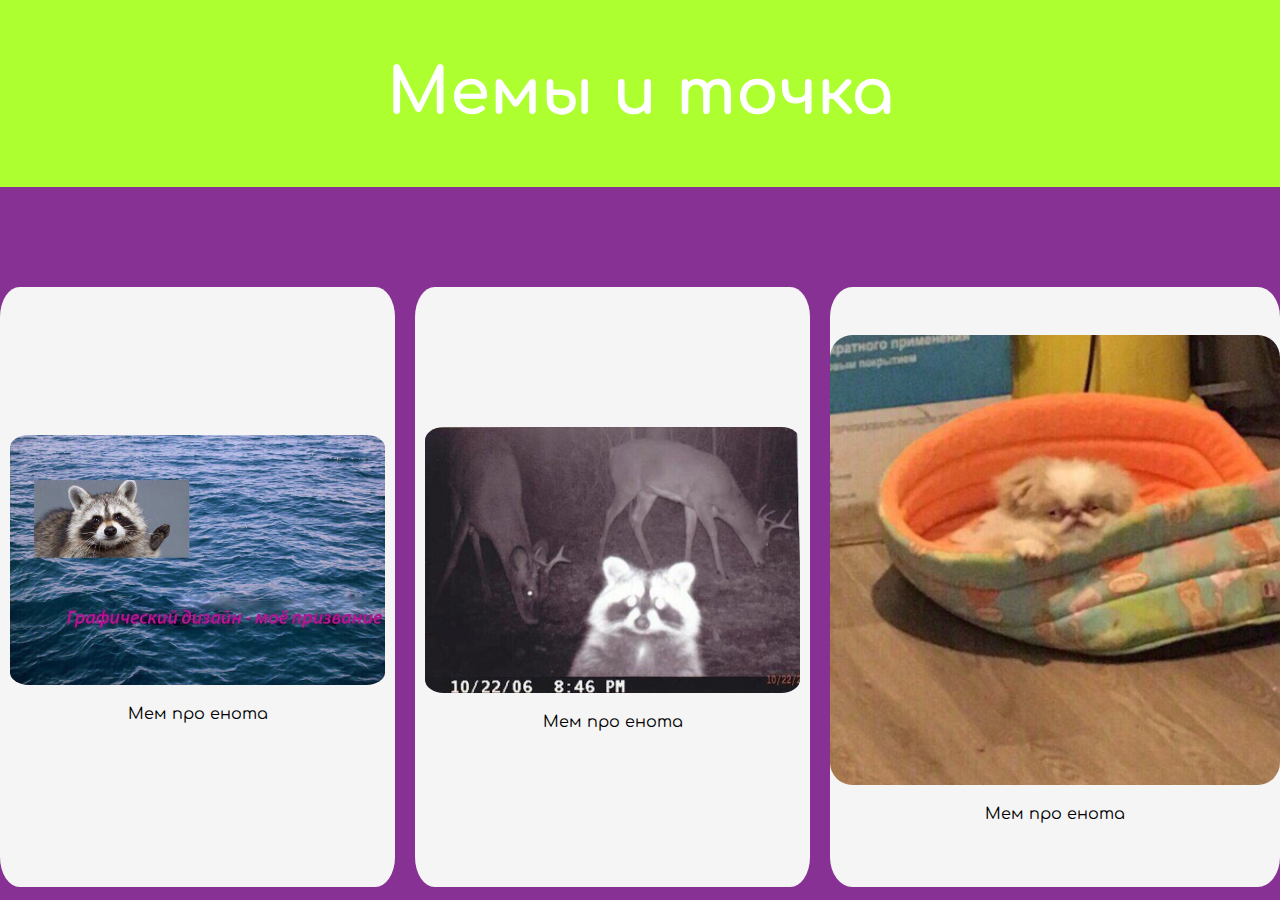
<file: index.html>
<!DOCTYPE html>
<html lang="en">
  <head>
    <link rel="stylesheet" href="style.css" />
    <link rel="preconnect" href="https://fonts.googleapis.com" />
    <link rel="preconnect" href="https://fonts.gstatic.com" crossorigin />
    <link
      href="https://fonts.googleapis.com/css2?family=AR+One+Sans&family=Comfortaa:wght@300&family=Edu+TAS+Beginner&family=Roboto+Slab:wght@100&display=swap"
      rel="stylesheet"
    />
    <meta charset="UTF-8" />
    <meta name="viewport" content="width=device-width, initial-scale=1.0" />
    <title>Наш сайт с веба</title>
  </head>
  <body>
    <header class="header">
        <div class="container">
            <h1>Мемы и точка</h1>
        </div>
    </header>
    <div class="container">

        <div class="card">
            <a href="/dizayn.html" target="_blank">
                <img src="/assets/dizain.jpg" alt="" class="card_img">
            </a>
            <p class="card_text">Мем про енота</p>
        </div>
        <div class="card">
            <a href="/enot.html" target="_blank">
                <img src="/assets/enot.jpg" alt="" class="card_img">
            </a>
            <p class="card_text">Мем про енота</p>
        </div>
        <div class="card">
            <a href="/dog.html" target="_blank">
                <img src="/assets/dog.jpg" alt="" class="card_img" style="width: 450px;">
            </a>
            <p class="card_text">Мем про енота</p>
        </div>
    </div>
  </body>
</html>
</file>
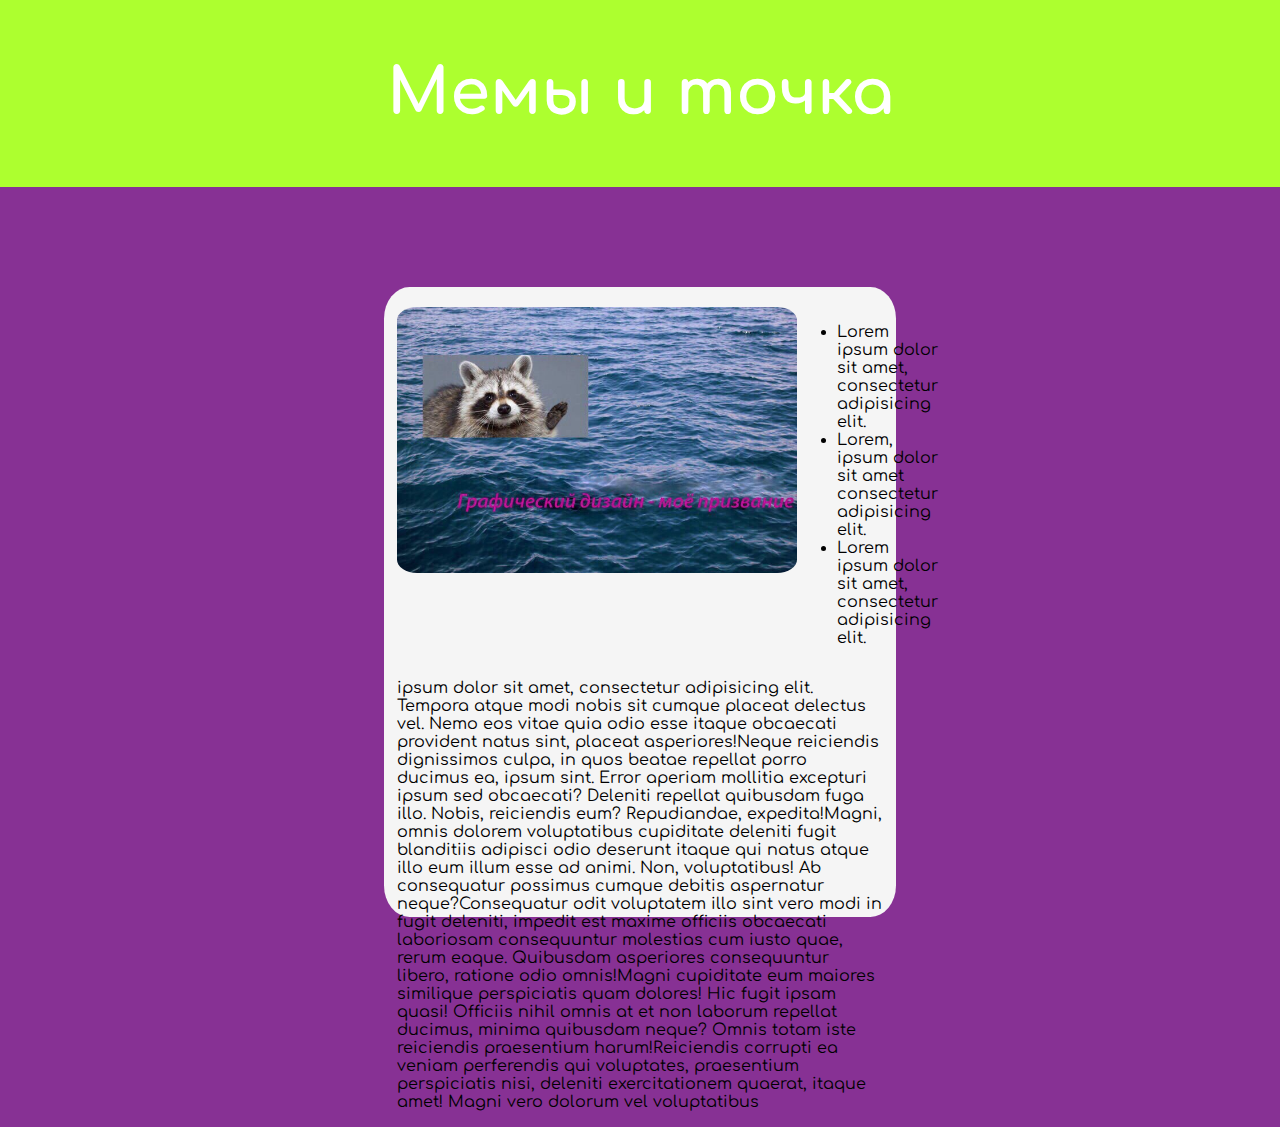
<file: dizayn.html>
<!DOCTYPE html>
<html lang="en">
  <head>
    <link rel="stylesheet" href="style.css" />
    <link rel="preconnect" href="https://fonts.googleapis.com" />
    <link rel="preconnect" href="https://fonts.gstatic.com" crossorigin />
    <link
      href="https://fonts.googleapis.com/css2?family=AR+One+Sans&family=Comfortaa:wght@300&family=Edu+TAS+Beginner&family=Roboto+Slab:wght@100&display=swap"
      rel="stylesheet"
    />
    <meta charset="UTF-8" />
    <meta name="viewport" content="width=device-width, initial-scale=1.0" />
    <title>Наш сайт с веба</title>
  </head>
  <body>
    <header class="header">
      <div class="container">
        <h1>Мемы и точка</h1>
      </div>
    </header>

    <main class="card_detail">
      <div class="card_container">
        <div class="first">
          <div class="img_block">
            <img src="/assets/dizain.jpg">
          </div>
          <div class="list_block"></div>
          <ul>
            <li>Lorem ipsum dolor sit amet, consectetur adipisicing elit.</li>
            <li>Lorem, ipsum dolor sit amet consectetur adipisicing elit.</li>
            <li>Lorem ipsum dolor sit amet, consectetur adipisicing elit.</li>
          </ul>
        </div>
        <div class="second">
            <p> ipsum dolor sit amet, consectetur adipisicing elit. Tempora atque modi nobis sit cumque placeat delectus vel. Nemo eos vitae quia odio esse itaque obcaecati provident natus sint, placeat asperiores!</span><span>Neque reiciendis dignissimos culpa, in quos beatae repellat porro ducimus ea, ipsum sint. Error aperiam mollitia excepturi ipsum sed obcaecati? Deleniti repellat quibusdam fuga illo. Nobis, reiciendis eum? Repudiandae, expedita!</span><span>Magni, omnis dolorem voluptatibus cupiditate deleniti fugit blanditiis adipisci odio deserunt itaque qui natus atque illo eum illum esse ad animi. Non, voluptatibus! Ab consequatur possimus cumque debitis aspernatur neque?</span><span>Consequatur odit voluptatem illo sint vero modi in fugit deleniti, impedit est maxime officiis obcaecati laboriosam consequuntur molestias cum iusto quae, rerum eaque. Quibusdam asperiores consequuntur libero, ratione odio omnis!</span><span>Magni cupiditate eum maiores similique perspiciatis quam dolores! Hic fugit ipsam quasi! Officiis nihil omnis at et non laborum repellat ducimus, minima quibusdam neque? Omnis totam iste reiciendis praesentium harum!</span><span>Reiciendis corrupti ea veniam perferendis qui voluptates, praesentium perspiciatis nisi, deleniti exercitationem quaerat, itaque amet! Magni vero dolorum vel voluptatibus
            </p>
        </div>
      </div>
    </main>
  </body>
</html>
</file>
<file: style.css>
body {
    font-family: 'Comfortaa', sans-serif;
    padding: 0;
    margin: 0;
    background-color: #873194;
    box-sizing: border-box;
}

.header {
    display: flex;
    justify-content: center;
    width: 100%;
    background: greenyellow;
}

.header .container {
   margin-top: 0;
   padding: 15px;
   color: white;
   font-size: 32px; 
}


.container {
    display: flex;
    gap:20px;
    justify-content: center;
    margin-top: 100px;
    align-items: center;
}

.card {
    padding: 0;
    display: flex;
    justify-content: center;
    flex-direction: column;
    width: 600px;
    height: 600px;
    background: whitesmoke;
    border-radius: 5%;
    text-align: center;
}


.card_img {
    width: 95%;
    border-radius: 5%;
}


.container .card:hover {
    transform: translateY(-10px);
    box-shadow: 0px 0px 30px 10px rgba(0,0,0,0.5);
}

.container .card {
transition: all 0.3s ease-in-out;
}


.card_container {
    margin-top: 100px;
    display: flex;
    align-items: center;
    background: whitesmoke;
    width: 40%;
    height: 70%;
    flex-direction: column;
    border-radius: 5%;
}


.first {
    width: 95%;
    margin-top: 20px;
    display: flex;
    flex-direction: row;
}

.first img {
    border-radius: 5%;
    width: 400px;
}

.second {
    width: 95%; 
}

.card_detail {
    display: flex;
    justify-content: center;
    width: 100%;
    height: 100vh;
}
</file>
